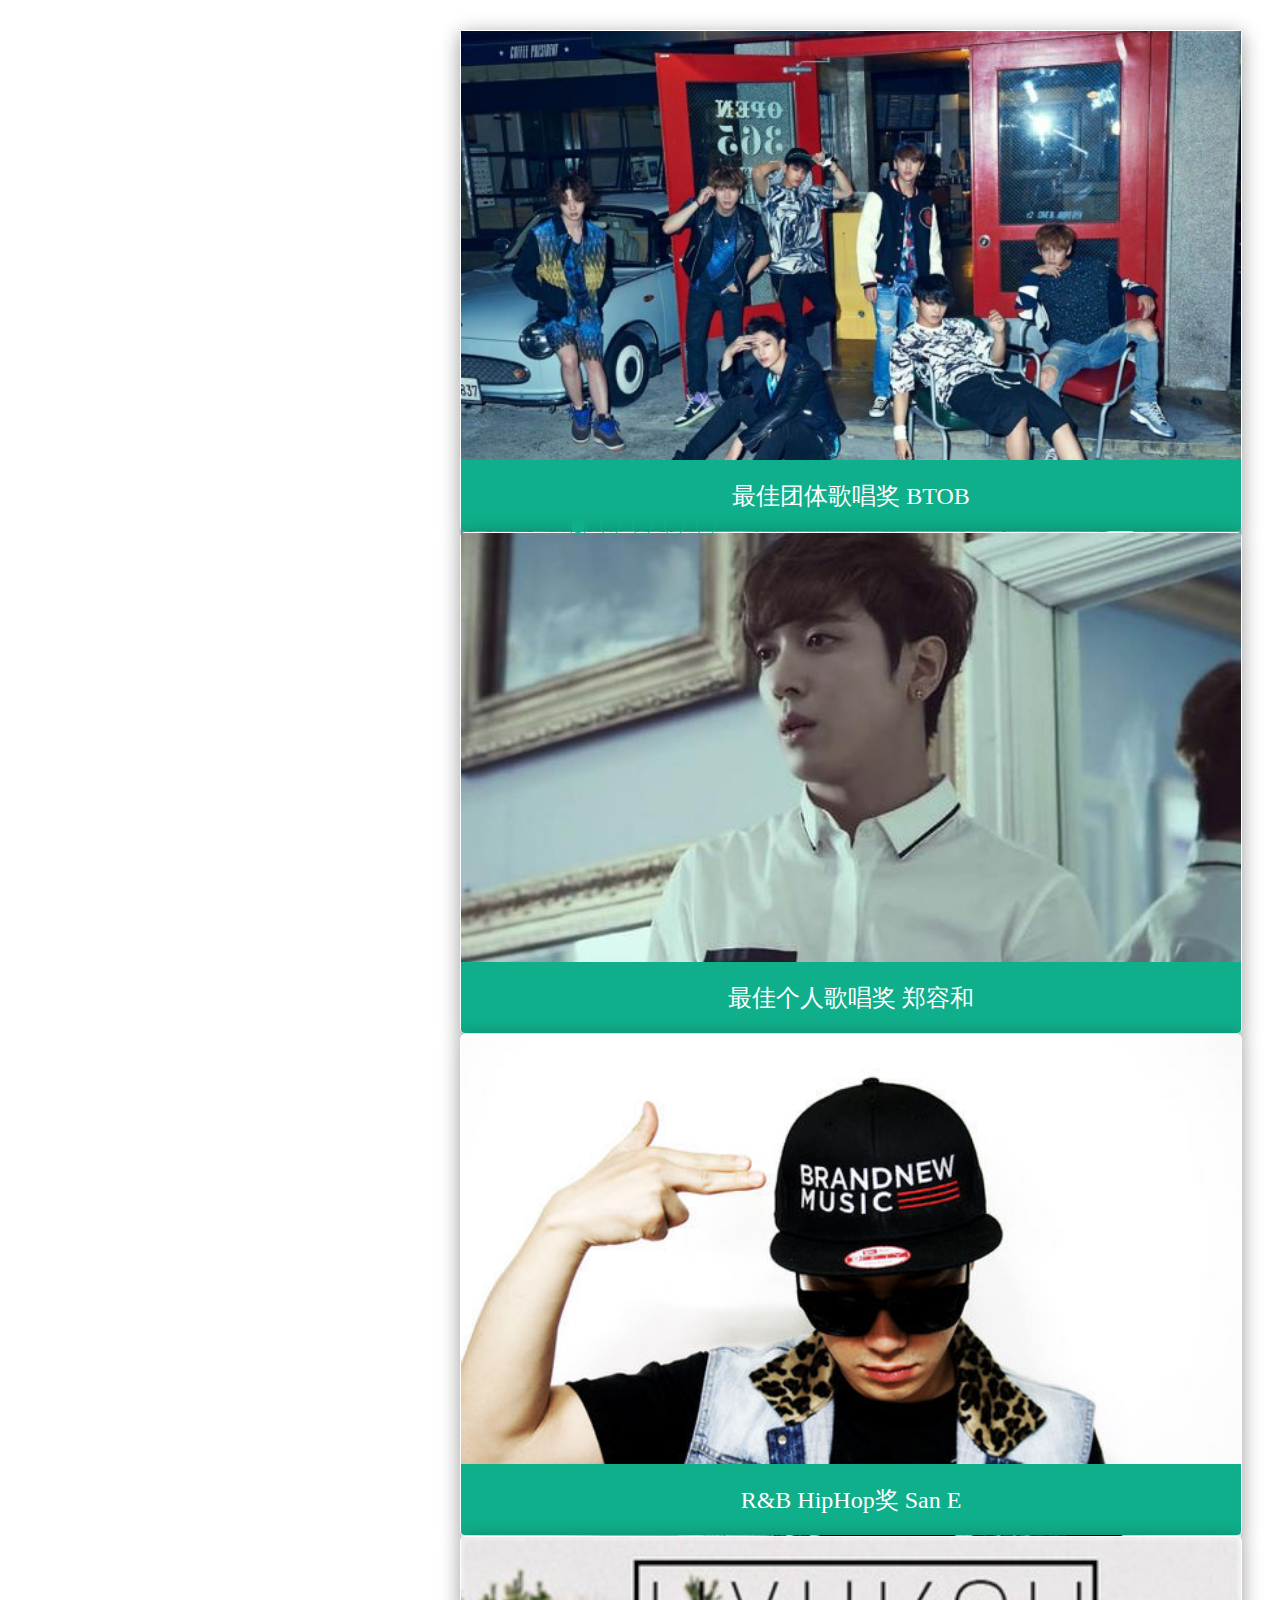
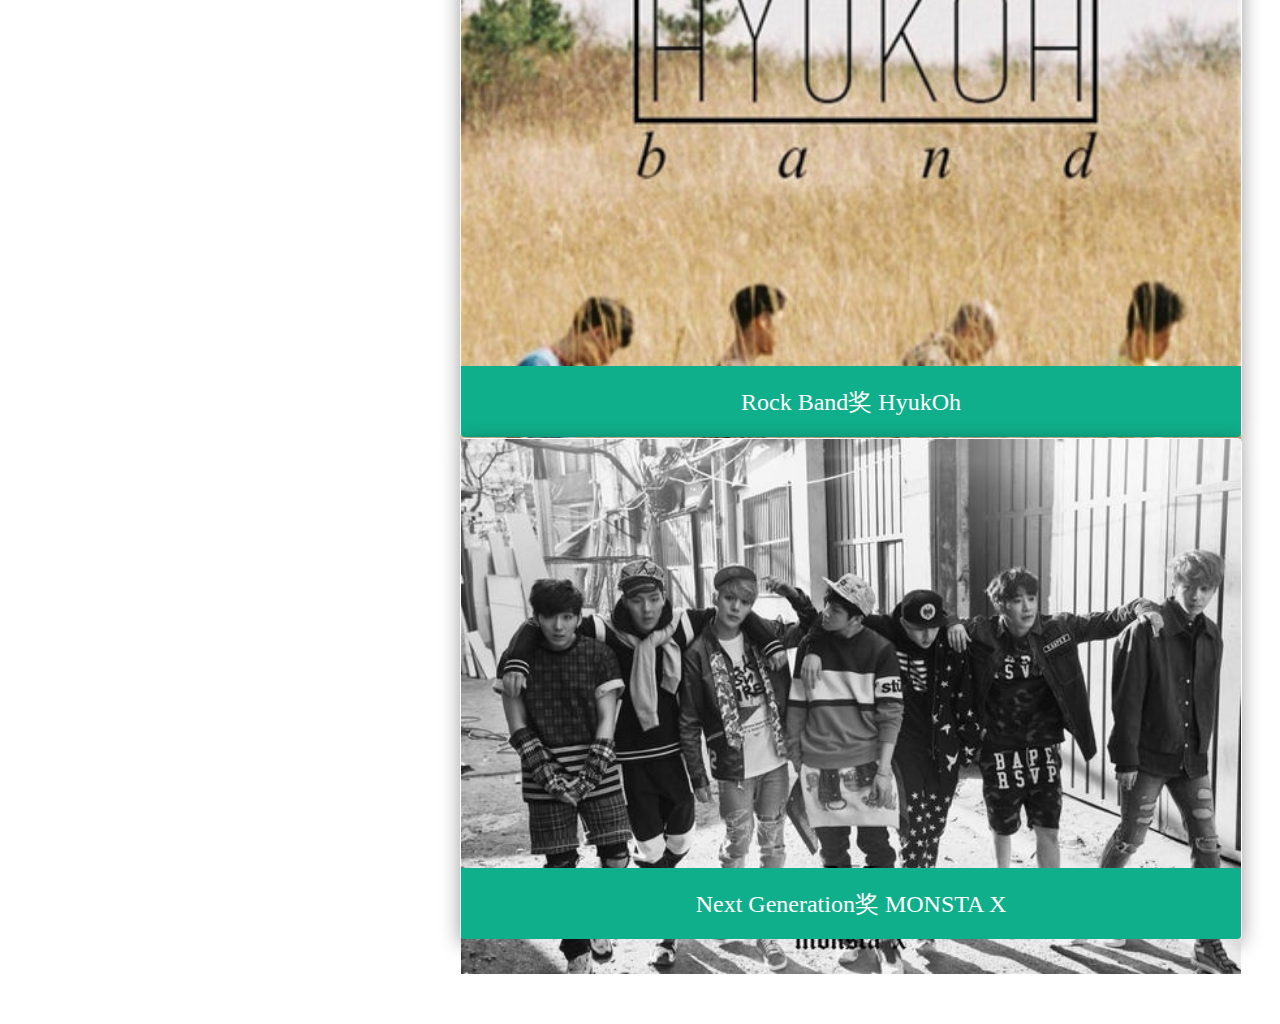
<file: qtjx/qtjx.html>
﻿<!DOCTYPE html PUBLIC "-//W3C//DTD XHTML 1.0 Transitional//EN" "http://www.w3.org/TR/xhtml1/DTD/xhtml1-transitional.dtd">
<html xmlns="http://www.w3.org/1999/xhtml">
<head>
<meta http-equiv="Content-Type" content="text/html; charset=utf-8" />
<title>其他奖项</title>
<link rel="stylesheet" href="css/lanrenzhijia.css" type="text/css" />
</head>
<body>
<!-- 代码begin -->
<div id="tour" class="zebra">
	<div class="wrap">
		<div class="switcher-wrap slider">
			<a class="prev jQ_sliderPrev" href=""></a>
			<a class="next jQ_sliderNext" href=""></a>

			<ul id="img-slider" style="height: 450px;">
				<li class="img">
					<img src="images/15.jpg" />
					<div class="label">最佳团体歌唱奖  BTOB</div>
				</li>
				<li class="img">
					<img src="images/16.jpg" />
					<div class="label">最佳个人歌唱奖  郑容和</div>
				</li>
				<li class="img">
					<img src="images/17.jpg" />
					<div class="label">R&B HipHop奖  San E</div>
				</li>
				<li class="img">
					<img src="images/18.jpg" />
					<div class="label">Rock Band奖  HyukOh</div>
				</li>
				<li class="img">
					<img src="images/19.jpg" />
					<div class="label">Next Generation奖  MONSTA X</div>
				</li>
			</ul>
			<ul class="switcher jQ_sliderSwitch">
				<li class="active"><a href=""></a></li>
				<li><a href=""></a></li>
				<li><a href=""></a></li>
				<li><a href=""></a></li>
				<li><a href=""></a></li>
			</ul>
		</div>
	</div>
</div>
<script src="http://www.lanrenzhijia.com/ajaxjs/jquery.min.js"></script>
<script src="js/jquery.roundabout.js"></script>
<script src="js/lanrenzhijia.js"></script>
<!-- 代码end -->
</body>
</html>
</file>
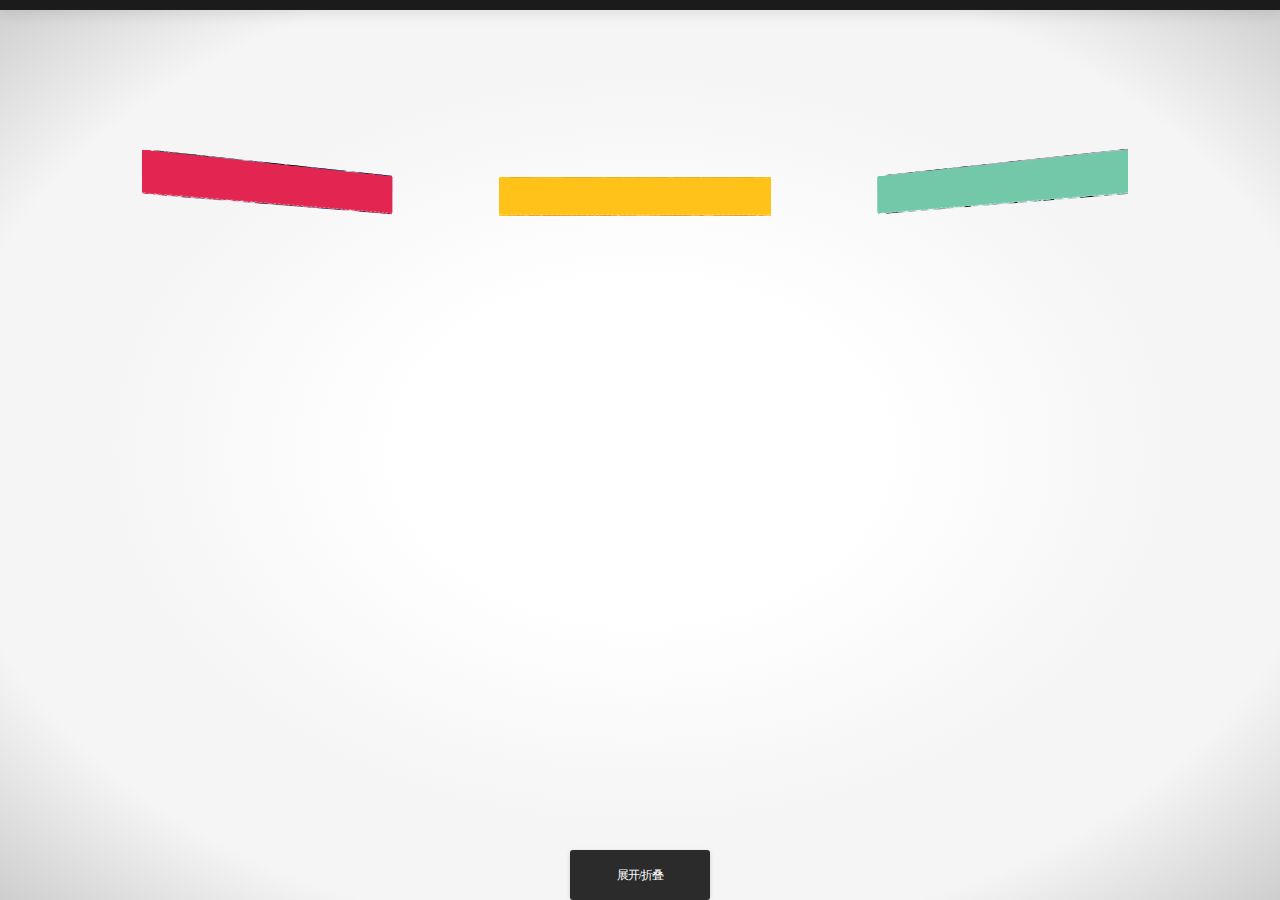
<file: rqjxrj/rqjxrj.html>
﻿<!DOCTYPE html PUBLIC "-//W3C//DTD XHTML 1.0 Transitional//EN" "http://www.w3.org/TR/xhtml1/DTD/xhtml1-transitional.dtd">
<html xmlns="http://www.w3.org/1999/xhtml">
<head>
<meta http-equiv="Content-Type" content="text/html; charset=utf-8" />
<title>人气奖&新人奖</title>
<link href="css/lanrenzhijia.css" type="text/css" rel="stylesheet" />
</head>

<body>
<section class="demo">

        <dl class="list nigiri">
             <dd><img src="images/1.png" width=260px height=36px></dd>
             <dd><img src="images/2.png" width=260px height=36px></dd>
             <dd><img src="images/3.png" width=260px height=36px></dd>
             <dd>&nbsp;&nbsp;&nbsp;&nbsp;&nbsp;&nbsp;人气奖：EXO</dd>

             <dd><img src="images/4.png" width=260px height=36px></dd>
             <dd><img src="images/5.png" width=260px height=36px></dd>
             <dd><img src="images/6.png" width=260px height=36px></dd>
             <dd>&nbsp;&nbsp;&nbsp;&nbsp;&nbsp;&nbsp;人气奖：泰妍</dd>
             
             <dd><img src="images/7.png" width=260px height=36px></dd>
             <dd><img src="images/8.png" width=260px height=36px></dd>
             <dd><img src="images/9.png" width=260px height=36px></dd>
             <dd>&nbsp;&nbsp;&nbsp;&nbsp;&nbsp;&nbsp;人气奖：Bigbang</dd>
             <dd></dd>
        </dl>

        <dl class="list maki">
             <dd></dd>
             <dd></dd>
             <dd><img src="images/10.png" width=260px height=36px></dd>
             <dd><img src="images/11.png" width=260px height=36px></dd>
             <dd><img src="images/12.png" width=260px height=36px></dd>
             <dd>&nbsp;&nbsp;&nbsp;&nbsp;&nbsp;&nbsp;人气奖：SHINee</dd>

             <dd></dd>
             <dd><img src="images/13.png" width=260px height=36px></dd>
             <dd><img src="images/14.png" width=260px height=36px></dd>
             <dd><img src="images/15.png" width=260px height=36px></dd>
             <dd>&nbsp;&nbsp;&nbsp;&nbsp;&nbsp;&nbsp;新人奖：Gfriend</dd>
             
             <dd></dd>
             <dd></dd>
        </dl>

        <dl class="list sashimi">
             <dd><img src="images/16.png" width=260px height=36px></dd>
             <dd><img src="images/17.png" width=260px height=36px></dd>
             <dd><img src="images/18.png" width=260px height=36px></dd>
             <dd>&nbsp;&nbsp;&nbsp;&nbsp;&nbsp;&nbsp;新人奖：iKON</dd>

             <dd><img src="images/19.png" width=260px height=36px></dd>
             <dd><img src="images/20.png" width=260px height=36px></dd>
             <dd><img src="images/21.png" width=260px height=36px></dd>
             <dd>&nbsp;&nbsp;&nbsp;&nbsp;&nbsp;&nbsp;新人奖：TWICE</dd>
             
             <dd><img src="images/22.png" width=260px height=36px></dd>
             <dd><img src="images/23.png" width=260px height=36px></dd>
             <dd><img src="images/24.png" width=260px height=36px></dd>
             <dd>&nbsp;&nbsp;&nbsp;&nbsp;&nbsp;&nbsp;新人奖：SEVENTEEN</dd>
             <dd></dd>
        </dl>

        <a href="#" class="toggle">展开/折叠</a>

    </section>
    <script src="js/jquery.min.js"></script>
    <script src="js/makisu.js"></script>
    <script>

        if ( $.fn.makisu.enabled ) {

            var $sashimi = $( '.sashimi' );
            var $nigiri = $( '.nigiri' );
            var $maki = $( '.maki' );

            // Create Makisus

            $nigiri.makisu({
                selector: 'dd',
                overlap: 0.85,
                speed: 1.7
            });

            $maki.makisu({
                selector: 'dd',
                overlap: 0.6,
                speed: 0.85
            });

            $sashimi.makisu({
                selector: 'dd',
                overlap: 0.2,
                speed: 0.5
            });

            // Open all
            
            $( '.list' ).makisu( 'open' );

            // Toggle on click

            $( '.toggle' ).on( 'click', function() {
                $( '.list' ).makisu( 'toggle' );
            });

            // Disable all links

            $( '.demo a' ).click( function( event ) {
                event.preventDefault();
            });

        } else {

            $( '.warning' ).show();
        }

    </script>
</body>
</html>
</file>
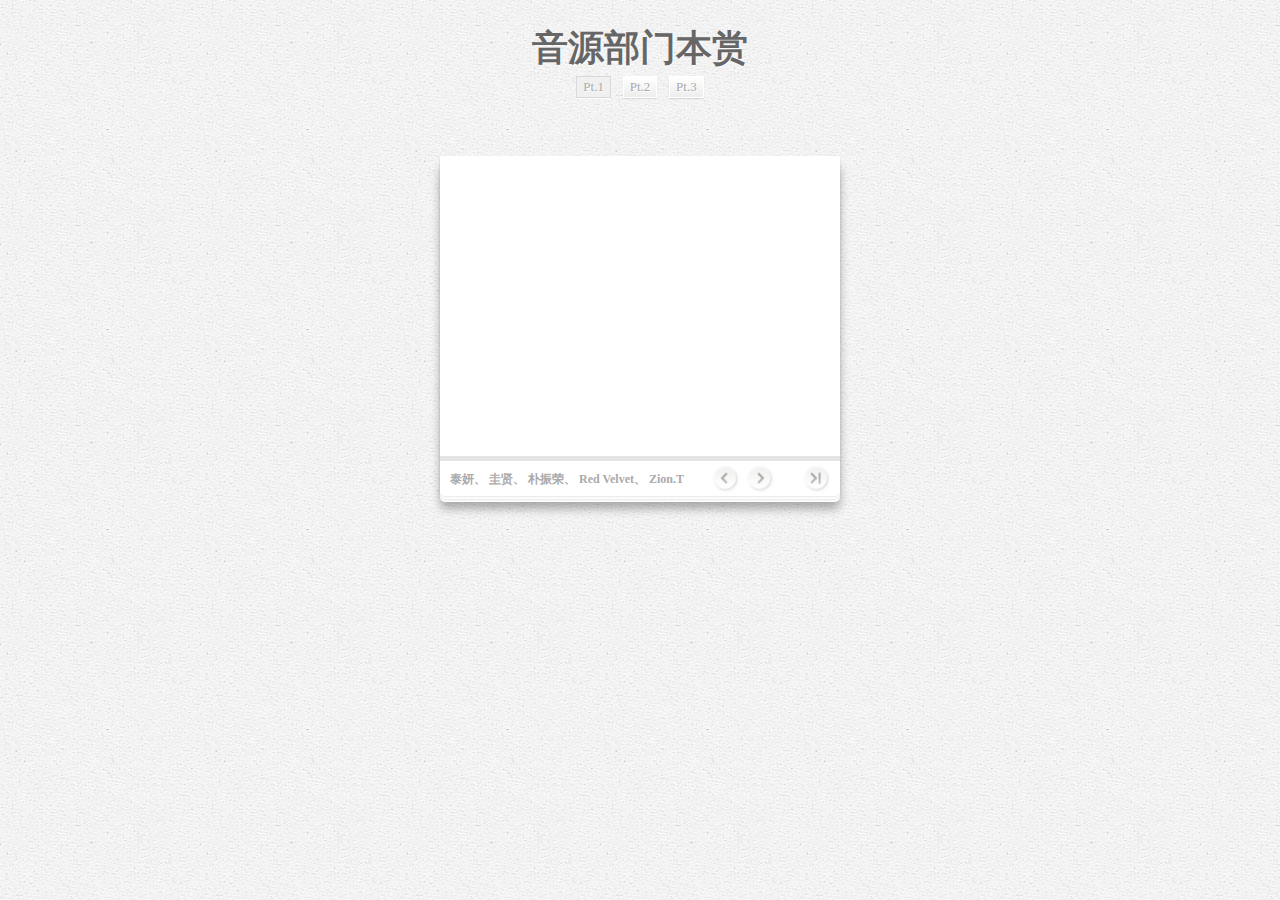
<file: yybmbs/yybmbs.html>
﻿<!DOCTYPE html>
<html lang="en">
	<head>
		<meta charset="UTF-8" />
		<meta http-equiv="X-UA-Compatible" content="IE=edge,chrome=1"> 
		<meta name="viewport" content="width=device-width, initial-scale=1.0"> 
		<title>音源部门本赏</title>
		<link rel="stylesheet" type="text/css" href="css/lanrenzhijia.css" />
		<link rel="stylesheet" type="text/css" href="css/style.css" />
		<link rel="stylesheet" type="text/css" href="css/custom.css" />
		<script type="text/javascript" src="js/modernizr.custom.79639.js"></script> 
		<noscript><link rel="stylesheet" type="text/css" href="css/noJS.css" /></noscript>
	</head>
	<body>
		<div class="container">

			<header>

				<h1><strong>音源部门本赏</strong></h1>
				
				<nav class="codrops-demos">
					<a class="current-demo" href="yybmbs.html">Pt.1</a>
					<a href="yybmbspt2.html">Pt.2</a>
					<a href="yybmbspt3.html">Pt.3</a>
				</nav>
				
				<div class="support-note"><!-- let's check browser support with modernizr -->
					<span class="no-csstransforms">CSS transforms are not supported in your browser</span>
					<span class="no-csstransforms3d">CSS 3D transforms are not supported in your browser</span>
					<span class="no-csstransitions">CSS transitions are not supported in your browser</span>
				</div>
				
			</header>
			
			<section class="main">

				<div class="bb-custom-wrapper">
					<div id="bb-bookblock" class="bb-bookblock">
						<div class="bb-item">
							<a href="#"><img src="images/demo1/6.jpg" alt="泰妍"/></a>
						</div>
						<div class="bb-item">
							<a href="#"><img src="images/demo1/7.png" alt="圭贤"/></a>
						</div>
						<div class="bb-item">
							<a href="#"><img src="images/demo1/9.png" alt="JYP"/></a>
						</div>
						<div class="bb-item">
							<a href="#"><img src="images/demo1/10.png" alt="Red Velvet"/></a>
						</div>
						<div class="bb-item">
							<a href="#"><img src="images/demo1/15.png" alt="Zion.T"/></a>
						</div>
					</div>
					        <h3>泰妍、&nbsp;圭贤、&nbsp;朴振荣、&nbsp;Red Velvet、&nbsp;Zion.T</h3>
					<nav>
						<a id="bb-nav-prev" href="#">Previous</a>
						<a id="bb-nav-next" href="#">Next</a>
						<a id="bb-nav-jump" href="#" title="Go to last item">Last page</a>
					</nav>
				</div>
				
			</section>
			
		</div>
		<script type="text/javascript" src="http://www.lanrenzhijia.com/ajaxjs/1.8.0/jquery-1.8.0.min.js"></script>
		<script type="text/javascript" src="js/jquerypp.custom.js"></script>
		<script type="text/javascript" src="js/jquery.bookblock.js"></script>
		<script type="text/javascript">
			$(function() {

				var Page = (function() {

					var config = {
							$bookBlock: $( '#bb-bookblock' ),
							$navNext	: $( '#bb-nav-next' ),
							$navPrev	: $( '#bb-nav-prev' ),
							$navJump	: $( '#bb-nav-jump' ),
							bb				: $( '#bb-bookblock' ).bookblock( {
								speed				: 800,
								shadowSides	: 0.8,
								shadowFlip	: 0.7
							} )
						},
						init = function() {

							initEvents();
							
						},
						initEvents = function() {

							var $slides = config.$bookBlock.children(),
									totalSlides = $slides.length;

							// add navigation events
							config.$navNext.on( 'click', function() {

								config.bb.next();
								return false;

							} );

							config.$navPrev.on( 'click', function() {
								
								config.bb.prev();
								return false;

							} );

							config.$navJump.on( 'click', function() {
								
								config.bb.jump( totalSlides );
								return false;

							} );
							
							// add swipe events
							$slides.on( {

								'swipeleft'		: function( event ) {
								
									config.bb.next();
									return false;

								},
								'swiperight'	: function( event ) {
								
									config.bb.prev();
									return false;
									
								}

							} );

						};

						return { init : init };

				})();

				Page.init();

			});
		</script>
	</body>
</html>
</file>
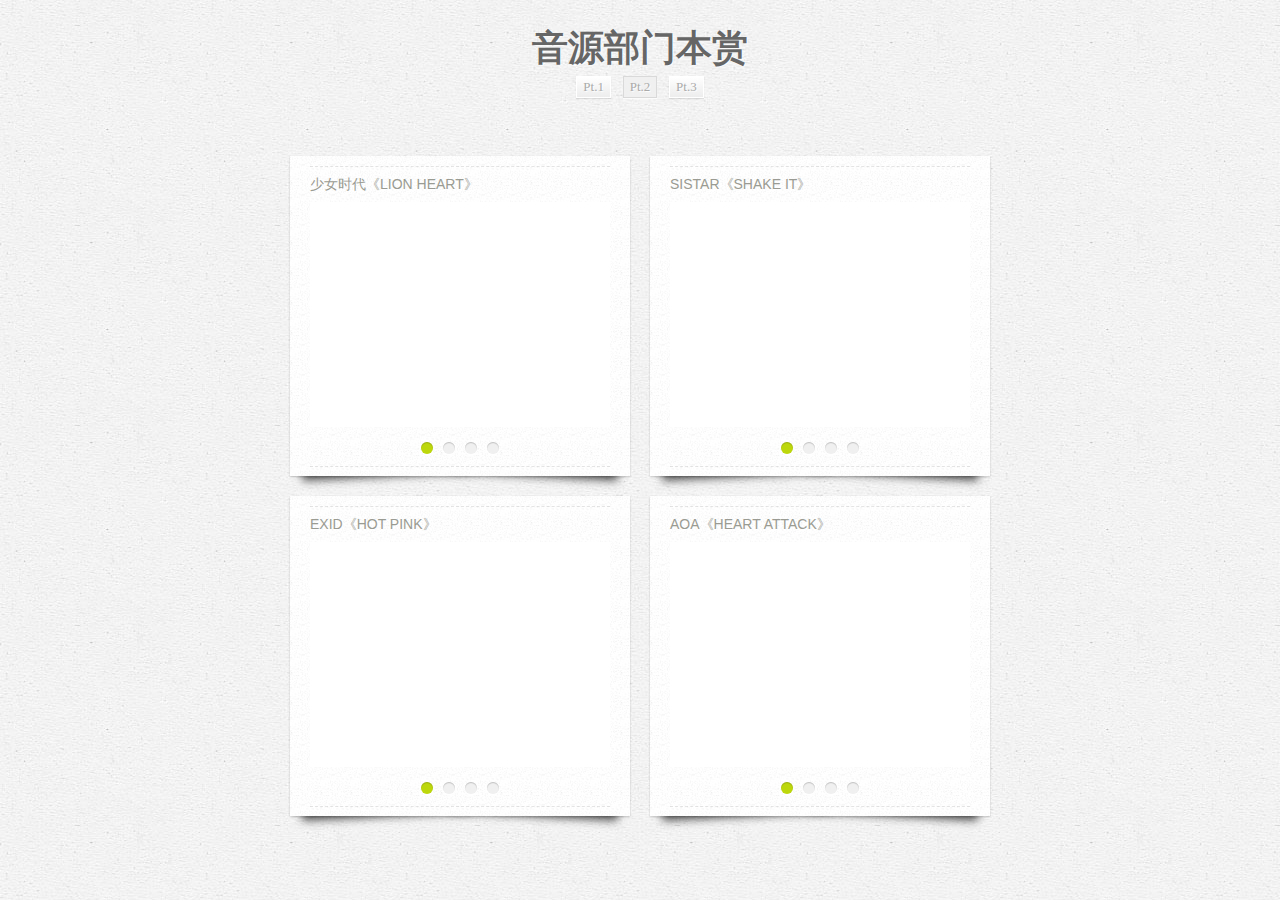
<file: yybmbs/yybmbspt2.html>
﻿<!DOCTYPE html>
<html lang="en">
<head>
		<meta charset="UTF-8" />
		<meta http-equiv="X-UA-Compatible" content="IE=edge,chrome=1"> 
		<meta name="viewport" content="width=device-width, initial-scale=1.0"> 
		<title>音源部门本赏</title>
		<link rel="stylesheet" type="text/css" href="css/lanrenzhijia.css" />
		<link rel="stylesheet" type="text/css" href="css/style.css" />
		<link rel="stylesheet" type="text/css" href="css/custom2.css" />
		<script type="text/javascript" src="js/modernizr.custom.79639.js"></script> 
		<noscript><link rel="stylesheet" type="text/css" href="css/noJS.css" /></noscript>
	</head>
	<body>
		<div class="container">

			
			<header>
			
				<h1><strong>音源部门本赏</strong></h1>
				
				<nav class="codrops-demos">
					<a href="yybmbs.html">Pt.1</a>
					<a class="current-demo" href="yybmbspt2.html">Pt.2</a>
					<a href="yybmbspt3.html">Pt.3</a>
				</nav>
				
				<div class="support-note"><!-- let's check browser support with modernizr -->
					<span class="no-csstransforms">CSS transforms are not supported in your browser</span>
					<span class="no-csstransforms3d">CSS 3D transforms are not supported in your browser</span>
					<span class="no-csstransitions">CSS transitions are not supported in your browser</span>
				</div>
				
			</header>
			
			<section class="main">

				<ul class="bb-custom-grid" id="bb-custom-grid">
					<li>
						<h3>少女时代《Lion Heart》</h3>
						<div class="bb-bookblock">
							<div class="bb-item"><a href="#"><img src="images/demo2/s1.png" alt="少时1"/></a></div>
							<div class="bb-item"><a href="#"><img src="images/demo2/s2.png" alt="少时2"/></a></div>
							<div class="bb-item"><a href="#"><img src="images/demo2/s3.png" alt="少时3"/></a></div>
							<div class="bb-item"><a href="#"><img src="images/demo2/s4.png" alt="少时4"/></a></div>
						</div>
						<nav>
							<span class="bb-current"></span>
							<span></span>
							<span></span>
							<span></span>
						</nav>
					</li>
					<li>
						<h3>SISTAR《Shake It》</h3>
						<div class="bb-bookblock">
							<div class="bb-item"><a href="#"><img src="images/demo2/r1.png" alt="sistar1"/></a></div>
							<div class="bb-item"><a href="#"><img src="images/demo2/r2.png" alt="siatar2"/></a></div>
							<div class="bb-item"><a href="#"><img src="images/demo2/r3.png" alt="sistar3"/></a></div>
							<div class="bb-item"><a href="#"><img src="images/demo2/r4.png" alt="sistar4"/></a></div>
						</div>
						<nav>
							<span class="bb-current"></span>
							<span></span>
							<span></span>
							<span></span>
						</nav>
					</li>
					<li>
						<h3>EXID《Hot Pink》</h3>
						<div class="bb-bookblock">
							<div class="bb-item"><a href="#"><img src="images/demo2/e1.png" alt="exid1"/></a></div>
							<div class="bb-item"><a href="#"><img src="images/demo2/e2.png" alt="exid2"/></a></div>
							<div class="bb-item"><a href="#"><img src="images/demo2/e3.png" alt="exid3"/></a></div>
							<div class="bb-item"><a href="#"><img src="images/demo2/e4.png" alt="exid4"/></a></div>
						</div>
						<nav>
							<span class="bb-current"></span>
							<span></span>
							<span></span>
							<span></span>
						</nav>
					</li>
					<li>
						<h3>AOA《Heart Attack》</h3>
						<div class="bb-bookblock">
							<div class="bb-item"><a href="#"><img src="images/demo2/a1.png" alt="aoa1"/></a></div>
							<div class="bb-item"><a href="#"><img src="images/demo2/a2.png" alt="aoa2"/></a></div>
							<div class="bb-item"><a href="#"><img src="images/demo2/a3.png" alt="aoa3"/></a></div>
							<div class="bb-item"><a href="#"><img src="images/demo2/a4.png" alt="aoa4"/></a></div>
						</div>
						<nav>
							<span class="bb-current"></span>
							<span></span>
							<span></span>
							<span></span>
						</nav>
					</li>
				</ul>
				
			</section>
			
		</div>
		<script type="text/javascript" src="http://www.lanrenzhijia.com/ajaxjs/1.8.0/jquery-1.8.0.min.js"></script>
		<script type="text/javascript" src="js/jquerypp.custom.js"></script>
		<script type="text/javascript" src="js/jquery.bookblock.js"></script>
		<script type="text/javascript">
			$(function() {

				var Page = (function() {

					var $grid = $( '#bb-custom-grid' );

					return {

						init : function() {

							$grid.find( 'div.bb-bookblock' ).each( function( i ) {
								
								var $bookBlock =	$( this ),
										$nav =	$bookBlock.next().children( 'span' ),
										bb =	$bookBlock.bookblock( {
											perspective	: 900,
											speed				: 600,
											shadows			: false
										} );
									
								// add navigation events
								$nav.each( function( i ) {
								
									$( this ).on( 'click', function( event ) {
										
										var $dot = $( this );
										if( !bb.isActive() ) {
											$nav.removeClass( 'bb-current' );
											$dot.addClass( 'bb-current' );
										}
										bb.jump( i + 1 );
										return false;
									
									} );
									
								} );
								
								// add swipe events
								$bookBlock.children().on( {

									'swipeleft'		: function( event ) {
									
										bb.next();
										return false;

									},
									'swiperight'	: function( event ) {
									
										bb.prev();
										return false;
										
									}

								} );
								
							} );

						}
					
					};

				})();

				Page.init();

			});
		</script>
	</body>
</html>
</file>
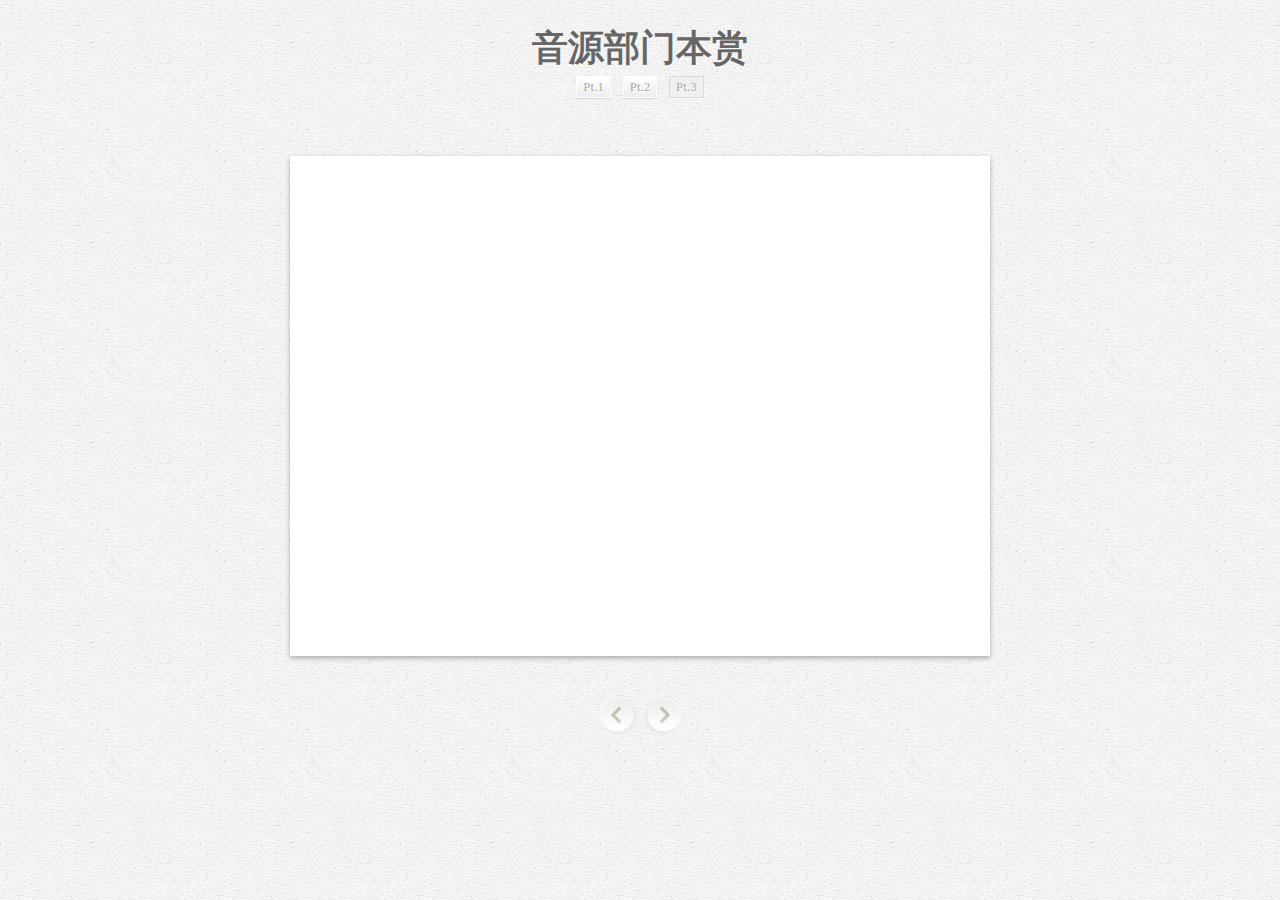
<file: yybmbs/yybmbspt3.html>
﻿<!DOCTYPE html>
<html lang="en">
	<head>
		<meta charset="UTF-8" />
		<meta http-equiv="X-UA-Compatible" content="IE=edge,chrome=1"> 
		<meta name="viewport" content="width=device-width, initial-scale=1.0"> 
		<title>音源部门本赏</title>
		<link rel="stylesheet" type="text/css" href="css/lanrenzhijia.css" />
		<link rel="stylesheet" type="text/css" href="css/style.css" />
		<link rel="stylesheet" type="text/css" href="css/custom3.css" />
		<script type="text/javascript" src="js/modernizr.custom.79639.js"></script> 
		<!--[if lte IE 10]><link rel="stylesheet" type="text/css" href="css/customIE.css" /><![endif]-->
		<noscript><link rel="stylesheet" type="text/css" href="css/noJS.css" /></noscript>
	</head>
	<body>
			<div class="container">

			
			<header>
			
				<h1><strong>音源部门本赏</strong></h1>
				
				<nav class="codrops-demos">
					<a href="yybmbs.html">Pt.1</a>
					<a href="yybmbspt2.html">Pt.2</a>
					<a class="current-demo" href="yybmbspt3.html">Pt.3</a>
				</nav>
				
				<div class="support-note"><!-- let's check browser support with modernizr -->
					<span class="no-csstransforms">CSS transforms are not supported in your browser</span>
					<span class="no-csstransforms3d">CSS 3D transforms are not supported in your browser</span>
					<span class="no-csstransitions">CSS transitions are not supported in your browser</span>
				</div>
				
			</header>
			
			<section class="main">

				<div class="bb-custom-wrapper">
					<div id="bb-bookblock" class="bb-bookblock">
						<div class="bb-item">
							<div class="bb-custom-content bb-custom-bg">
								<h3><b>音源大赏</b></h3>
								<img src="images/demo3/1.png">
								<p>BigBang 《Loser》</p>
							</div>
						</div>
						<div class="bb-item">
							<div class="bb-custom-content">
								<div class="bb-custom-circle"></div>
								<div id="folder" class="folder">
									<div class="folder-cover"><span>Click me to open &rarr;</span></div>
									<div class="folder-inner">
										<a id="folder-close" href="#">&larr; close</a>
										<p>Bigbang是韩国YG公司于2006年推出的5人演唱组合，
			                                                           2011年，BigBang成为历史上第一个获得MTV 欧洲音乐大奖“Worldwide Act”的亚洲组合，
                                                                                   并于2012年登上美国格莱美官方网页，成为首个被格莱美介绍的韩国歌手。</p>
									</div>
									<div class="folder-fold"></div>
								</div>
							</div>
						</div>
						<div class="bb-item">
							<div class="bb-custom-content">
								<div class="bb-custom-last">
								<img src="images/demo3/2.png">
                                                                <p>Want to know more about BigBang? <u><a href="http://baike.baidu.com/link?url=2zh0q8q1MPHSHu4w7jkUMujDpeGTWkIhUz0VZ7TrIfsCXyE-LYv0HEmOU0SCVfycUguMsCp4rpNjKHIb769ELa" target="blank">Click here</a></u></p>
								</div>
							</div>
						</div>
					</div>
				</div>
				<nav class="bb-custom-nav">
					<a id="bb-nav-prev" href="#">Previous</a>
					<a id="bb-nav-next" href="#">Next</a>
				</nav>
				
			</section>
			
        </div>
		<script type="text/javascript" src="http://www.lanrenzhijia.com/ajaxjs/1.8.0/jquery-1.8.0.min.js"></script>
		<script type="text/javascript" src="js/jquerypp.custom.js"></script>
        <script type="text/javascript" src="js/jquery.bookblock.js"></script>
		<script type="text/javascript">
			$(function() {
			
				var Page = (function() {

					var config = {
							$bookBlock		:	$( '#bb-bookblock' ),
							$navNext			:	$( '#bb-nav-next' ),
							$navPrev			:	$( '#bb-nav-prev' ),
							$folder				:	$( '#folder' ),
							$folderOpen		:	$( '#folder > div.folder-cover > span' ),
							$folderClose	:	$( '#folder > div.folder-inner > a' ),
							transEndEventNames	:	{
								'WebkitTransition'	: 'webkitTransitionEnd',
								'MozTransition'			: 'transitionend',
								'OTransition'				: 'oTransitionEnd',
								'msTransition'			: 'MSTransitionEnd',
								'transition'				: 'transitionend'
							},
							// init bookBlock!
							bb					:	$( '#bb-bookblock' ).bookblock( {
								speed 			: 700,
								easing			: 'ease-out',
								perspective	: 1500,
								shadowSides	: 0.8,
								shadowFlip	: 0.7
							} ),
							transitionProperty	:	{
								'-webkit-transition'	: '-webkit-transform 300ms ease-in-out',
								'-moz-transition'			: '-moz-transform 300ms ease-in-out',
								'-o-transition'				: '-o-transform 300ms ease-in-out',
								'-ms-transition'			: '-ms-transform 300ms ease-in-out'
							}
						},
						init = function() {

							initEvents();

						},
						initEvents = function() {

							config.$navNext.on( 'click', function() {

								checkFolder( function() {

									config.bb.next();	

								} );
								
								return false;

							} );

							config.$navPrev.on( 'click', function() {
								
								checkFolder( function() {

									config.bb.prev();
									
								} );
								return false;

							} );

							// swipe event : http://jquerypp.com/#swipe
							config.$bookBlock.children().on( {

								'swipeleft' : function( event ) {

									checkFolder( function() {

										config.bb.next();
										
									} );

									return false;

								},
								'swiperight' : function( event ) {

									checkFolder( function() {

										config.bb.prev();
										
									} );

									return false;

								}

							} );

							// folder
							config.$folderOpen.on( 'click', function() {
								
								var $folder = $( this ).closest( 'div.folder' ),
										open = $folder.data( 'isOpen' );

								if( config.bb.isActive() ) return false;

								if( !open ) {

									openFolder();

								}

								return false;

							} );

							config.$folderClose.on( 'click', function() {
								
								var $folder = $( this ).closest( 'div.folder' ),
										open = $folder.data( 'isOpen' );

								if( config.bb.isActive() ) return false;
								
								if( open ) {

									closeFolder();

								}

								return false;

							} );

						},
						openFolder	= function() {

							var $fold = config.$folder.find( 'div.folder-fold' ).css( config.transitionProperty ),
									$inner = config.$folder.find( 'div.folder-inner' ),
									transEndEventName = config.transEndEventNames[ Modernizr.prefixed( 'transition' ) ];

							setTimeout( function() {

								$fold.css( 'transform', 'rotateY(180deg)' ).on( transEndEventName , function() {

									$fold.off( transEndEventName ).css( 'z-index', 1 ).css( 'transition', 'none' ).css( 'transform', 'rotateY(-180deg)' );
									$inner.css( 'transform', 'translateX(310px)' );

								} );

								config.$folder.data( 'isOpen', true );

							}, 0 );
							

						},
						closeFolder	= function() {

							var $fold = config.$folder.find( 'div.folder-fold' ),
									$inner = config.$folder.find( 'div.folder-inner' ),
									transEndEventName = config.transEndEventNames[ Modernizr.prefixed( 'transition' ) ];

							$inner.css( 'transform', 'translateX(0px)' ).on( transEndEventName , function() {

								$inner.off( transEndEventName );

								$fold.css( 'transform', 'rotateY(180deg)' );

								setTimeout( function() {

									$fold.css( config.transitionProperty ).css( {
										transform	: 'rotateY(0deg)',
										zIndex		: 4

									} ).on( transEndEventName , function() {

										$fold.off( transEndEventName );

									} );

								}, 0 );

							} );

							config.$folder.data( 'isOpen', false );

						},
						checkFolder	= function( callback ) {

							var $fold = config.$folder.find( 'div.folder-fold' ),
									transEndEventName = config.transEndEventNames[ Modernizr.prefixed( 'transition' ) ];

							if( config.$folder.data( 'isOpen' ) ) {

								$fold.on( transEndEventName , function() {

									$fold.off( transEndEventName );
									callback.call();

								} );

								closeFolder();

							}
							else {

								callback.call();

							}

						};


					return { init : init };

				})();

				Page.init();
			
			});
		</script>
	</body>
</html>
</file>
<file: qtjx/css/lanrenzhijia.css>
@charset "utf-8";
*{ margin:0; padding:0; list-style:none;}
img{ border:0;}
/* 代码整理：懒人之家 www.lanrenzhijia.com */
/* tour */
#tour{z-index:1;position:relative;padding:80px;position:relative;z-index:1;padding-top:0;min-height:500px;background-image:url(http://demo.lanrenzhijia.com/2014/banner0923/css/pattern.png);background-repeat:repeat-x;background-position:center bottom;margin-top:-50px;padding-top:80px;}
#img-slider .slide{width:100%;background:#fff;position:absolute;}
#img-slider .slide .img{margin:10px auto;border:none;}
#img-slider .img{-webkit-border-radius:5px;-moz-border-radius:5px;-ms-border-radius:5px;border-radius:5px;-webkit-border-radius:5px;-moz-border-radius:5px;-ms-border-radius:5px;border-radius:5px;-webkit-box-shadow:0 1px 0 rgba(204,205,206,5);-moz-box-shadow:0 1px 0 rgba(204,205,206,5);-ms-box-shadow:0 1px 0 rgba(204,205,206,5);box-shadow:0 1px 0 rgba(204,205,206,5);border:1px solid #edeeee;background-color:#fff;width:780px;height:500px;position:relative;}
#img-slider .img img{display:block;width:100%;}
#img-slider .img .label{-webkit-border-radius:0 0 4px 4px;-moz-border-radius:0 0 4px 4px;-ms-border-radius:0 0 4px 4px;border-radius:0 0 4px 4px;-webkit-border-radius:0 0 4px 4px;-moz-border-radius:0 0 4px 4px;-ms-border-radius:0 0 4px 4px;border-radius:0 0 4px 4px;background:#10af8b;padding:2.5% 0;position:absolute;bottom:0;left:0;right:0;font-weight:400;text-align:center;color:#fff;font-size:150%;}
#img-slider .img:first-child{display:block;}

.switcher-wrap{position:relative;padding-bottom:60px;padding-left:80px;padding-right:80px;}
.switcher-wrap.slider{padding-left:380px;padding-right:380px;}
.switcher-wrap.slider #img-slider .img{-webkit-box-shadow:0 4px 20px rgba(0,0,0,0.4);-moz-box-shadow:0 4px 20px rgba(0,0,0,0.4);-ms-box-shadow:0 4px 20px rgba(0,0,0,0.4);box-shadow:0 4px 20px rgba(0,0,0,0.4);border-color:#fff;}
.switcher-wrap a.next,.switcher-wrap a.prev{-webkit-border-radius:100%;-moz-border-radius:100%;-ms-border-radius:100%;border-radius:100%;-webkit-border-radius:100%;-moz-border-radius:100%;-ms-border-radius:100%;border-radius:100%;position:absolute;width:50px;height:50px;top:50%;margin-top:-25px;bottom:0;left:0;background:url(http://demo.lanrenzhijia.com/2014/banner0923/css/sprites.png) no-repeat 16px 12px;z-index:1000;-webkit-transition:background-color 300ms linear;-moz-transition:background-color 300ms linear;-o-transition:background-color 300ms linear;-ms-transition:background-color 300ms linear;transition:background-color 300ms linear;}
.switcher-wrap a.next:hover,.switcher-wrap a.prev:hover{background-color:rgba(16,175,139,0.1);}
.switcher-wrap a.prev{right:0;left:auto;background-position:-63px 12px;}
.switcher-wrap ul.switcher{text-align:center;position:absolute;left:0;right:0;bottom:0;}
.switcher-wrap ul.switcher li{display:inline-block;padding:2px;border:1px solid #10af8b;border-radius:100%;margin:0 4px;}
.switcher-wrap ul.switcher li a{display:block;width:14px;height:14px;-webkit-border-radius:100%;-moz-border-radius:100%;-ms-border-radius:100%;border-radius:100%;-webkit-border-radius:100%;-moz-border-radius:100%;-ms-border-radius:100%;border-radius:100%;-o-transition:background 0.30s ease-in-out;-webkit-transition:background 0.30s ease-in-out;-moz-transition:background 0.30s ease-in-out;transition:background 0.30s ease-in-out;}
.switcher-wrap ul.switcher li a:hover,.switcher-wrap ul.switcher li.active a{background:#10af8b;}
.switcher-wrap ul.switcher li:last-child{margin-right:0;}
</file>
<file: rqjxrj/css/lanrenzhijia.css>
/* 代码整理：懒人之家 www.lanrenzhijia.com */
html, body {
	-webkit-font-smoothing: antialiased;
	-moz-font-smoothing: antialiased;
	background: #ffffff;
	background: -moz-radial-gradient(center, ellipse cover, #ffffff 0%, #ffffff 26%, #f5f5f5 59%, #f5f5f5 77%, #cecece 100%);
	background: -webkit-gradient(radial, center center, 0, center center, 100%, color-stop(0%, #ffffff), color-stop(26%, #ffffff), color-stop(59%, #f5f5f5), color-stop(77%, #f5f5f5), color-stop(100%, #cecece));
	background: -webkit-radial-gradient(center, ellipse cover, #ffffff 0%, #ffffff 26%, #f5f5f5 59%, #f5f5f5 77%, #cecece 100%);
	background: -o-radial-gradient(center, ellipse cover, #ffffff 0%, #ffffff 26%, #f5f5f5 59%, #f5f5f5 77%, #cecece 100%);
	background: -ms-radial-gradient(center, ellipse cover, #ffffff 0%, #ffffff 26%, #f5f5f5 59%, #f5f5f5 77%, #cecece 100%);
	background: radial-gradient(ellipse at center, #ffffff 0%, #ffffff 26%, #f5f5f5 59%, #f5f5f5 77%, #cecece 100%);
	overflow: hidden;
	padding: 0;
	margin: 0;
	height: 100%;
}
a {
	-webkit-transition: all 250ms cubic-bezier(0.230, 1.000, 0.320, 1.000);
	-moz-transition: all 250ms cubic-bezier(0.230, 1.000, 0.320, 1.000);
	-ms-transition: all 250ms cubic-bezier(0.230, 1.000, 0.320, 1.000);
	-o-transition: all 250ms cubic-bezier(0.230, 1.000, 0.320, 1.000);
	transition: all 250ms cubic-bezier(0.230, 1.000, 0.320, 1.000);
	text-decoration: none;
}
.header {
	text-align: center;
	position: absolute;
	color: #333;
	width: 100%;
	top: 9%;
}
.header h1 {
	letter-spacing: -1px;
	text-shadow: -2px -1px 1px #fff, 1px 2px 2px rgba(0, 0, 0, 0.2);
	font-weight: 300;
	font-size: 36px;
	margin: 0;
}
.header h2 {
	text-transform: uppercase;
	text-shadow: -2px -1px 1px #fff, 1px 1px 1px rgba(0, 0, 0, 0.15);
	font-weight: 300;
	font-size: 12px;
	color: rgba(0, 0, 0, 0.7);
	margin: 0;
}
.demo:after {
	box-shadow: 0 1px 16px rgba(0, 0, 0, 0.15);
	background: #1b1b1b;
	position: absolute;
	content: '';
	height: 10px;
	width: 100%;
	top: 0;
}
.list {
	-webkit-transform-style: preserve-3d;
	-moz-transform-style: preserve-3d;
	-ms-transform-style: preserve-3d;
	-o-transform-style: preserve-3d;
	transform-style: preserve-3d;
	text-transform: uppercase;
	position: absolute;
	margin-left: -140px;
	margin-top: -280px;
	top: 55%;
}
.list a {
	display: block;
	color: #fff;
}
.list a:hover {
	text-indent: 20px;
}
.list dt, .list dd {
	text-indent: 10px;
	line-height: 55px;
	background: #E0FBAC;
	margin: 0;
	height: 55px;
	width: 270px;
	color: #fff;
}
.list dt {
	/* Since we're hiding elements behind here, we need it in 3d */
    -webkit-transform: translateZ(0.3px);
	-moz-transform: translateZ(0.3px);
	-ms-transform: translateZ(0.3px);
	-o-transform: translateZ(0.3px);
	transform: translateZ(0.3px);
	text-shadow: 1px 1px 2px rgba(0, 0, 0, 0.2);
	font-size: 15px;
}
.list dd {
	border-top: 1px dashed rgba(255, 255, 255, 0.3);
	line-height: 35px;
	font-size: 11px;
	height: 35px;
	margin: 0;
}
.toggle {
	box-shadow: 0 1px 4px rgba(0, 0, 0, 0.15);
	border-radius: 3px;
	text-transform: uppercase;
	letter-spacing: -1px;
	line-height: 50px;
	margin-left: -70px;
	margin-top: -20px;
	background: #2b2b2b;
	text-align: center;
	font-size: 12px;
	position: absolute;
	height: 50px;
	bottom: 0%;
	width: 140px;
	color: #fff;
	left: 50%;
}
.toggle:hover {
	background: #E42692;
}

.sashimi dt, .sashimi dd, .sashimi a {
	background: #73C8A9;
}
.nigiri dt, .nigiri dd, .nigiri a {
	background: #E32551;
}
.maki dt, .maki dd, .maki a {
	background: #FFC219;
}
.sashimi a:hover {
	background: #61c19e;
}
.nigiri a:hover {
	background: #d31b46;
}
.maki a:hover {
	background: #ffbb00;
}
.nigiri {
	-webkit-transform: perspective(1200px) rotateY(40deg) !important;
	-moz-transform: perspective(1200px) rotateY(40deg) !important;
	-ms-transform: perspective(1200px) rotateY(40deg) !important;
	-o-transform: perspective(1200px) rotateY(40deg) !important;
	transform: perspective(1200px) rotateY(40deg) !important;
	-webkit-transform-origin: 110% 25%;
	-moz-transform-origin: 110% 25%;
	-ms-transform-origin: 110% 25%;
	-o-transform-origin: 110% 25%;
	transform-origin: 110% 25%;
	left: 20%;
}
.maki {
	-webkit-transform: perspective(600px) translateZ(1px) !important;
	-moz-transform: perspective(600px) translateZ(1px) !important;
	-ms-transform: perspective(600px) translateZ(1px) !important;
	-o-transform: perspective(600px) translateZ(1px) !important;
	transform: perspective(600px) translateZ(1px) !important;
	left: 50%;
}
.sashimi {
	-webkit-transform: perspective(1200px) rotateY(-40deg) !important;
	-moz-transform: perspective(1200px) rotateY(-40deg) !important;
	-ms-transform: perspective(1200px) rotateY(-40deg) !important;
	-o-transform: perspective(1200px) rotateY(-40deg) !important;
	transform: perspective(1200px) rotateY(-40deg) !important;
	-webkit-transform-origin: -10% 25%;
	-moz-transform-origin: -10% 25%;
	-ms-transform-origin: -10% 25%;
	-o-transform-origin: -10% 25%;
	transform-origin: -10% 25%;
	left: 80%;
}
/* 代码整理：懒人之家 www.lanrenzhijia.com */
</file>
<file: yybmbs/css/style.css>
/* ��������������֮�� */
.bb-bookblock {
	width: 400px;
	height: 300px;
	position: relative;
	background: #fff;
	z-index: 100;
}

.bb-page {
	width: 50%;
	height: 100%;
	left: 50%;
	position: absolute;

	-webkit-transform-style: preserve-3d;
	-moz-transform-style: preserve-3d;
	-o-transform-style: preserve-3d;
	-ms-transform-style: preserve-3d;
	transform-style: preserve-3d;

	-webkit-transform-origin: left center;
	-moz-transform-origin: left center;
	-o-transform-origin: left center;
	-ms-transform-origin: left center;
	transform-origin: left center;
}

.bb-page > div,
.bb-outer,
.bb-content {
	position: absolute;
	height: 100%;
	top: 0;
	left: 0;
}

.bb-content {
	background: #fff;
}

.bb-inner {
	position: relative;
	width: 100%;
	height: 100%;
}

.bb-overlay, .bb-outer {
	-webkit-backface-visibility: hidden;
	-moz-backface-visibility: hidden;
	-o-backface-visibility: hidden;
	-ms-backface-visibility: hidden;
	backface-visibility: hidden;
}

.bb-page > div {
	width: 100%;
	-webkit-transform-style: preserve-3d;
	-moz-transform-style: preserve-3d;
	-o-transform-style: preserve-3d;
	-ms-transform-style: preserve-3d;
	transform-style: preserve-3d;

	-webkit-backface-visibility: hidden;
	-moz-backface-visibility: hidden;
	-o-backface-visibility: hidden;
	-ms-backface-visibility: hidden;
	backface-visibility: hidden;
}

.bb-back {
	-webkit-transform: rotateY(-180deg);
	-moz-transform: rotateY(-180deg);
	-o-transform: rotateY(-180deg);
	-ms-transform: rotateY(-180deg);
	transform: rotateY(-180deg);
}

.bb-outer {
	width: 100%;
	overflow: hidden;
	z-index: 999;
}

.bb-overlay, 
.bb-flipoverlay {
	background-color: rgba(0, 0, 0, 0.7);
	position: absolute;
	top: 0px;
	left: 0px;
	width: 100%;
	height: 100%;
	opacity: 0;
}

.bb-flipoverlay {
	background-color: rgba(0, 0, 0, 0.2);
}

.bb-bookblock > div.bb-page:first-child,
.bb-bookblock > div.bb-page:first-child .bb-back {
	-webkit-transform: rotateY(180deg);
	-moz-transform: rotateY(180deg);
	-o-transform: rotateY(180deg);
	-ms-transform: rotateY(180deg);
	transform: rotateY(180deg);
}

.bb-item {
	width: 100%;
	height: 100%;
	position: absolute;
	top: 0;
	left: 0;
	display: none;
	background: #fff;
}
</file>
<file: yybmbs/css/custom.css>
/* ��������������֮�� */
.bb-custom-wrapper {
	background: #fff;
	width: 400px;
	height: 340px;
	position: relative;
	margin: 40px auto;
	box-shadow: 0px 1px 2px rgba(0, 0, 0, 0.1);
	border-radius: 0 0 5px 5px;
}

.bb-custom-wrapper:before, 
.bb-custom-wrapper:after {
	content: '';
	width: 100%;
	height: 100%;
	position: absolute;
	background: #fff;
	left: 0;
	box-shadow: 0px 1px 2px rgba(0, 0, 0, 0.1);
	border-radius: 0 0 5px 5px;
}

.bb-custom-wrapper:before {
	top: 6px;
	z-index: -2;
	box-shadow: 0px 7px 10px rgba(0, 0, 0, 0.3);
}

.bb-custom-wrapper:after {
	top: 3px;
	z-index: -1;
}

.bb-bookblock {
	box-shadow: 0px 5px 0 rgba(0, 0, 0, 0.1);
}

.bb-custom-wrapper h3 {
	color: #aaa;
	font-size: 12px;
	line-height: 16px;
	position: absolute;
	left: 10px;
	bottom: -3px;
}

.bb-custom-wrapper nav {
	width: 120px;
	margin: 8px 10px 0 0;
	float: right;
	position: relative;
	z-index: 0;
}

.bb-custom-wrapper nav a {
	float: left;
	width: 30px;
	height: 30px;
	background: url(../images/nav_small.png) center right;
	text-indent: -90000px;
	opacity: 0.8;
}

.bb-custom-wrapper nav a:hover {
	opacity: 1;
}

.bb-custom-wrapper nav a#bb-nav-prev {
	background-position: center left;
	margin-right: 5px;
}
.bb-custom-wrapper nav a#bb-nav-next {
	background-position: -43px 50%;
}

.bb-custom-wrapper nav a#bb-nav-jump {
	background-position: center right;
	float: right;
}
</file>
<file: yybmbs/css/noJS.css>
/* No JavaScript Style for demos */
/* ��������������֮�� */
.bb-bookblock, ul.bb-custom-grid li {
	width: auto;
	height: auto;
}

.bb-item {
	display: block;
	position: relative;
}

.bb-custom-wrapper {
	height: auto;
}

.bb-custom-content {
	height: 470px;
}

.bb-bookblock .folder-inner {
	left: 320px;
}

.bb-bookblock .folder-fold,
.bb-bookblock .folder-cover span,
#folder-close {
	display: none;
}
</file>
<file: yybmbs/css/custom2.css>
/* ��������������֮�� */
.bb-bookblock {
	width: 300px;
	height: 225px;
}

ul.bb-custom-grid {
	list-style: none;
	margin: 40px auto 30px auto;
	padding: 0;
	width: 700px;
}

/* Micro clearfix hack by Nicolas Gallagher http://nicolasgallagher.com/micro-clearfix-hack/ */
ul.bb-custom-grid:before,
ul.bb-custom-grid:after {
	content: " ";
    display: table;
}

ul.bb-custom-grid:after {
	clear: both;
}
/* end clearfix hack */

ul.bb-custom-grid li {
	float: left;
	width: 300px;
	height: 260px;
	padding: 10px 20px 50px 20px;
	background: #f8f8f8 url(../images/demo2/noise.jpg);
	position: relative;
	-webkit-box-sizing: content-box;
	-moz-box-sizing: content-box;
	box-sizing: content-box;
	margin-bottom: 20px;
	box-shadow: 0 1px 2px rgba(0,0,0,0.2);
}

ul.bb-custom-grid li:nth-child(odd) {
	margin-right: 20px;
}

ul.bb-custom-grid li:before,
ul.bb-custom-grid li:after{
	content: '';
	position: absolute;
	z-index: -2;
	bottom: 15px;
	left:  10px;
	width: 50%;
	height: 20%;
	box-shadow: 0 15px 10px rgba(0, 0, 0, 0.7);
	-webkit-transform: rotate(-3deg);
	-moz-transform: rotate(-3deg);
	-ms-transform: rotate(-3deg);
	-o-transform: rotate(-3deg);
	transform: rotate(-3deg);
}

ul.bb-custom-grid li:after {
	right: 10px;
	left: auto;
	-webkit-transform: rotate(3deg);
	-moz-transform: rotate(3deg);
	-ms-transform: rotate(3deg);
	-o-transform: rotate(3deg);
	transform: rotate(3deg);
}

ul.bb-custom-grid li a {
	display: block;
}

ul.bb-custom-grid li h3 {
	color: #9a9b92;
	margin: 0;
	padding: 0;
	text-transform: uppercase;
	font-family: "Montserrat", sans-serif;
	font-weight: 400;
	font-size: 14px;
	line-height: 35px;
	border-top: 1px dashed rgba(0,0,0,0.1);
	text-shadow: 0 1px 1px rgba(255,255,255,0.9);
}

ul.bb-custom-grid nav {
	text-align: center;
	margin-top: 12px;
	padding-bottom: 5px;
	border-bottom: 1px dashed rgba(0,0,0,0.1);
}

ul.bb-custom-grid nav span {
	display: inline-block;
	width: 12px;
	height: 12px;
	border-radius: 50%;
	background: #f0f0f0;
	margin: 3px;
	cursor: pointer;
	box-shadow: 
		inset 0 1px 1px rgba(0,0,0,0.2), 
		0 2px 1px rgba(255,255,255,0.9);
}

ul.bb-custom-grid nav span.bb-current {
	background: #bdd70d;
}
</file>
<file: yybmbs/css/custom3.css>
/* ��������������֮�� */
.bb-custom-wrapper {
	background: rgba(255,255,255,0.1);
	width: 700px;
	height: 500px;
	position: relative;
	-webkit-box-sizing: content-box;
	-moz-box-sizing: content-box;
	box-sizing: content-box;
	margin: 40px auto;
	box-shadow: 0px 2px 5px rgba(0, 0, 0, 0.3);
	font-family: "Montserrat", Arial;
}

.bb-bookblock {
	width: 700px;
	height: 500px;
}

.bb-custom-content {
	text-align: center;
	background: #f4f2e5 url(../images/demo3/paper.jpg) bottom center;
	width: 100%;
	height: 100%;
}

.bb-custom-bg {
	background-image: url(../images/demo3/faces.jpg);
}

.bb-custom-content h3 {
	text-indent: 30px;
	letter-spacing: 30px;
	line-height: 96px;
	padding: 20px;
	color: #AED1D8;
	font-size: 30px;
	display: block;
	text-transform: uppercase;
	position: relative;
	background: rgba(84, 201, 234, 0.3);
	margin: 0;
	text-shadow: 1px 1px 1px rgba(255, 255, 255, 0.2);
}

.bb-custom-content h3:before,
.bb-custom-content h3:after {
	content: '';
	position: absolute;
	height: 10px;
	border-top: 2px dotted rgba(0,0,0,0.05);
	box-shadow: inset 0 1px 1px rgba(255,255,255,0.2);
	bottom: 0px;
	left: 10px;
	right: 10px;
}
.bb-custom-content h3:before {
	bottom: auto;
	top: 10px;
}

.bb-custom-content p, 
.bb-custom-content h4 span,
.bb-bookblock .folder-cover span{
	font-family: Baskerville, "Baskerville Old Face", "Hoefler Text", Garamond, "Times New Roman", serif;
	font-style: italic;
	font-size: 24px;
	display: block;
	color: #454545;
	text-shadow: 0 1px 1px #fff;
	margin: 0;
}

.bb-custom-content p {
	padding: 22px;
}

.bb-custom-content h4 {
	font-size: 28px;
	line-height: 36px;
	letter-spacing: 2px;
	text-transform: uppercase;
	margin: 0;
}

.bb-custom-content h4 span {
	font-size: 50px;
	color: #bdbaa7;
	font-weight: 400;
	line-height: 60px;
}

nav.bb-custom-nav  {
	width: 85px;
	margin: 20px auto 0;
}

nav.bb-custom-nav a {
	float: right;
	width: 40px;
	height: 40px;
	background: url(../images/nav.png) center right;
	text-indent: -90000px;
}

nav.bb-custom-nav a:first-child {
	background-position: center left;
	margin-right: 5px;
	float: left;
}


.bb-bookblock .folder {
	width : 50%;
	height: 100%;
	position: relative;
	-webkit-perspective: 800px;
	-moz-perspective: 800px;
	-o-perspective: 800px;
	-ms-perspective: 800px;
	perspective: 800px;
	
}

.bb-bookblock .folder-cover, 
.bb-bookblock .folder-inner {
	position: absolute;
	width: 330px;
	top: 10px;
	left: 10px;
	bottom: 10px;
	z-index: 3;
}

.bb-bookblock .folder-cover {
	background: #f7f7f7;
	background: -moz-linear-gradient(left, #f7f7f7 0%, #ffffff 12%, #ededed 100%);
	background: -webkit-linear-gradient(left, #f7f7f7 0%,#ffffff 12%,#ededed 100%);
	background: -o-linear-gradient(left, #f7f7f7 0%,#ffffff 12%,#ededed 100%);
	background: -ms-linear-gradient(left, #f7f7f7 0%,#ffffff 12%,#ededed 100%);
	background: linear-gradient(to right, #f7f7f7 0%,#ffffff 12%,#ededed 100%);
	box-shadow: 
		inset -2px 0 5px rgba(255,255,255,0.4), 
		1px 1px 3px rgba(0,0,0,0.2), 
		2px 0 3px rgba(0,0,0,0.2);
}

.bb-bookblock .folder-inner {
	top: 20px;
	height: 460px;
	padding-top: 130px;
	background: url(../images/demo3/paper_blue.jpg) center center;
	box-shadow:  
		inset 0 -2px 2px rgba(255,255,255,0.4), 
		inset 0 2px 2px rgba(255,255,255,0.2), 
		1px 0 2px rgba(0,0,0,0.1);
	z-index: 2;
	-webkit-transition: -webkit-transform 300ms ease-in-out;
	-moz-transition: -moz-transform 300ms ease-in-out;
	-o-transition: -o-transform 300ms ease-in-out;
	-ms-transition: -ms-transform 300ms ease-in-out;
	transition: transform 300ms ease-in-out;
}

.bb-bookblock .folder-fold {
	background: #ffffff;
	background: -moz-linear-gradient(left, #ffffff 0%, #f2f2f2 4%, #ffffff 88%, #f7f7f7 100%);
	background: -webkit-linear-gradient(left, #ffffff 0%,#f2f2f2 4%,#ffffff 88%,#f7f7f7 100%);
	background: -o-linear-gradient(left, #ffffff 0%,#f2f2f2 4%,#ffffff 88%,#f7f7f7 100%);
	background: -ms-linear-gradient(left, #ffffff 0%,#f2f2f2 4%,#ffffff 88%,#f7f7f7 100%);
	background: linear-gradient(to right, #ffffff 0%,#f2f2f2 4%,#ffffff 88%,#f7f7f7 100%);
	position: absolute;
	right: 10px;
	width: 60px;
	top: 10px;
	bottom: 10px;
	z-index: 4;
	-webkit-transform-origin: 100% 50%;
	-moz-transform-origin: 100% 50%;
	-o-transform-origin: 100% 50%;
	-ms-transform-origin: 100% 50%;
	transform-origin: 100% 50%;
}

.bb-bookblock .folder-cover span {
	cursor: pointer;
	margin: 220px 0 0 50px;
	display: block;
	background: rgba(255,255,255,0.4);
	text-align: left;
	font-size: 16px;
	padding: 10px 0 10px 30px;
	border-radius: 10px 0 0 10px;
	box-shadow: 1px 1px 1px rgba(0,0,0,0.05);
	border: 1px solid rgba(255,255,255,0.2);
	border-right: none;
}

#folder-close {
	color: #333;
	font-size: 12px;
	text-transform: uppercase;
	position: absolute;
	right: 10px;
	top: 10px;
	text-shadow: 0 1px 1px rgba(255,255,255,0.5);
}

.bb-custom-last {
	height: 100%;
	padding-top: 110px;
	box-shadow: 
		inset 0 100px 0 rgba(231, 152, 213, 0.1), 
		inset 0 -100px 0 rgba(231, 152, 213, 0.1);
}

.bb-custom-circle {
	width: 200px;
	height: 200px;
	position: absolute;
	top: 50%;
	right: 80px;
	margin-top: -100px;
	border-radius: 50%;
	box-shadow: 0 0 0 15px rgba(84, 201, 234, 0.3);
	background: url(../images/demo3/faces.jpg) -288px -210px;
	z-index: 0;
}
</file>
<file: yybmbs/css/customIE.css>
.bb-bookblock .folder-inner {
	left: 320px;
}

.bb-bookblock .folder-fold,
.bb-bookblock .folder-cover span,
#folder-close {
	display: none;
}
/* ��������������֮�� */
</file>
<file: yybmbs/css/lanrenzhijia.css>
@import url('normalize.css');
/* ��������������֮�� */
body{
	font-family: 'Open Sans Condensed','Arial Narrow', serif;
	background: #ddd url(../images/bg.jpg) repeat top left;
	font-weight: 400;
	font-size: 15px;
	color: #333;
	-webkit-font-smoothing: antialiased;
	overflow-y: scroll;
	overflow-x: hidden;
}
a, a:hover, a:active, a:focus{
	color: #555;
	text-decoration: none;
	outline: none;
}
.container{
	width: 100%;
	position: relative;
}
.clr{
	clear: both;
	padding: 0;
	height: 0;
	margin: 0;
}
.main{
	width: 90%;
	margin: 0 auto;
	position: relative;
}
.container > header{
	margin: 10px;
	padding: 20px 10px 10px 10px;
	position: relative;
	display: block;
	text-shadow: 1px 1px 1px rgba(0,0,0,0.2);
    text-align: center;
}
.container > header h1{
	font-size: 36px;
	line-height: 36px;
	margin: 0;
	position: relative;
	font-weight: 300;
	color: #666;
	text-shadow: 1px 1px 1px rgba(255,255,255,0.7);
}
.container > header h2{
	font-size: 14px;
	font-weight: 300;
	margin: 0;
	padding: 15px 0 5px 0;
	color: #888;
	font-family: Cambria, Georgia, serif;
	font-style: italic;
	text-shadow: 1px 1px 1px rgba(255,255,255,0.9);
}
/* Header Style */
.codrops-top{
	line-height: 24px;
	font-size: 11px;
	background: #fff;
	background: rgba(255, 255, 255, 0.5);
	text-transform: uppercase;
	z-index: 9999;
	position: relative;
	font-family: Cambria, Georgia, serif;
	box-shadow: 1px 0px 2px rgba(0,0,0,0.2);
}
.codrops-top a{
	padding: 0px 10px;
	letter-spacing: 1px;
	color: #333;
	display: inline-block;
}
.codrops-top a:hover{
	background: rgba(255,255,255,0.6);
}
.codrops-top span.right{
	float: right;
}
.codrops-top span.right a{
	float: left;
	display: block;
}
/* Demo Buttons Style */
.codrops-demos{
    text-align:center;
	display: block;
	line-height: 30px;
	padding: 5px 0px;
}
.codrops-demos a{
    display: inline-block;
	margin: 0px 4px;
	padding: 0px 6px;
	color: #aaa;
	line-height: 20px;	
	font-size: 13px;
	text-shadow: 1px 1px 1px #fff;
	border: 1px solid #fff;
	background: #ffffff; /* Old browsers */
	background: -moz-linear-gradient(top, #ffffff 0%, #f6f6f6 47%, #ededed 100%); /* FF3.6+ */
	background: -webkit-gradient(linear, left top, left bottom, color-stop(0%,#ffffff), color-stop(47%,#f6f6f6), color-stop(100%,#ededed)); /* Chrome,Safari4+ */
	background: -webkit-linear-gradient(top, #ffffff 0%,#f6f6f6 47%,#ededed 100%); /* Chrome10+,Safari5.1+ */
	background: -o-linear-gradient(top, #ffffff 0%,#f6f6f6 47%,#ededed 100%); /* Opera 11.10+ */
	background: -ms-linear-gradient(top, #ffffff 0%,#f6f6f6 47%,#ededed 100%); /* IE10+ */
	background: linear-gradient(top, #ffffff 0%,#f6f6f6 47%,#ededed 100%); /* W3C */
	filter: progid:DXImageTransform.Microsoft.gradient( startColorstr='#ffffff', endColorstr='#ededed',GradientType=0 ); /* IE6-9 */
	box-shadow: 0 1px 1px rgba(0, 0, 0, 0.1);
}
.codrops-demos a:hover{
	color: #333;
	background: #fff;
}
.codrops-demos a:active{
	background: #fff;
}
.codrops-demos a.current-demo,
.codrops-demos a.current-demo:hover{
	background: #f0f0f0;
	border-color: #d9d9d9;
	color: #aaa;
	box-shadow: 0 1px 1px rgba(255,255,255,0.7);
	filter: progid:DXImageTransform.Microsoft.gradient( startColorstr='#f6f6f6', endColorstr='#f6f6f6',GradientType=0 ); /* IE6-9 */
}
.support-note span{
	color: #ac375d;
	font-size: 16px;
	display: none;
	font-weight: bold;
	text-align: center;
	padding: 5px 0;
}
.no-cssanimations .support-note span.no-cssanimations,
.no-csstransforms .support-note span.no-csstransforms,
.no-csstransforms3d .support-note span.no-csstransforms3d,
.no-csstransitions .support-note span.no-csstransitions{
	display: block;
}
</file>
